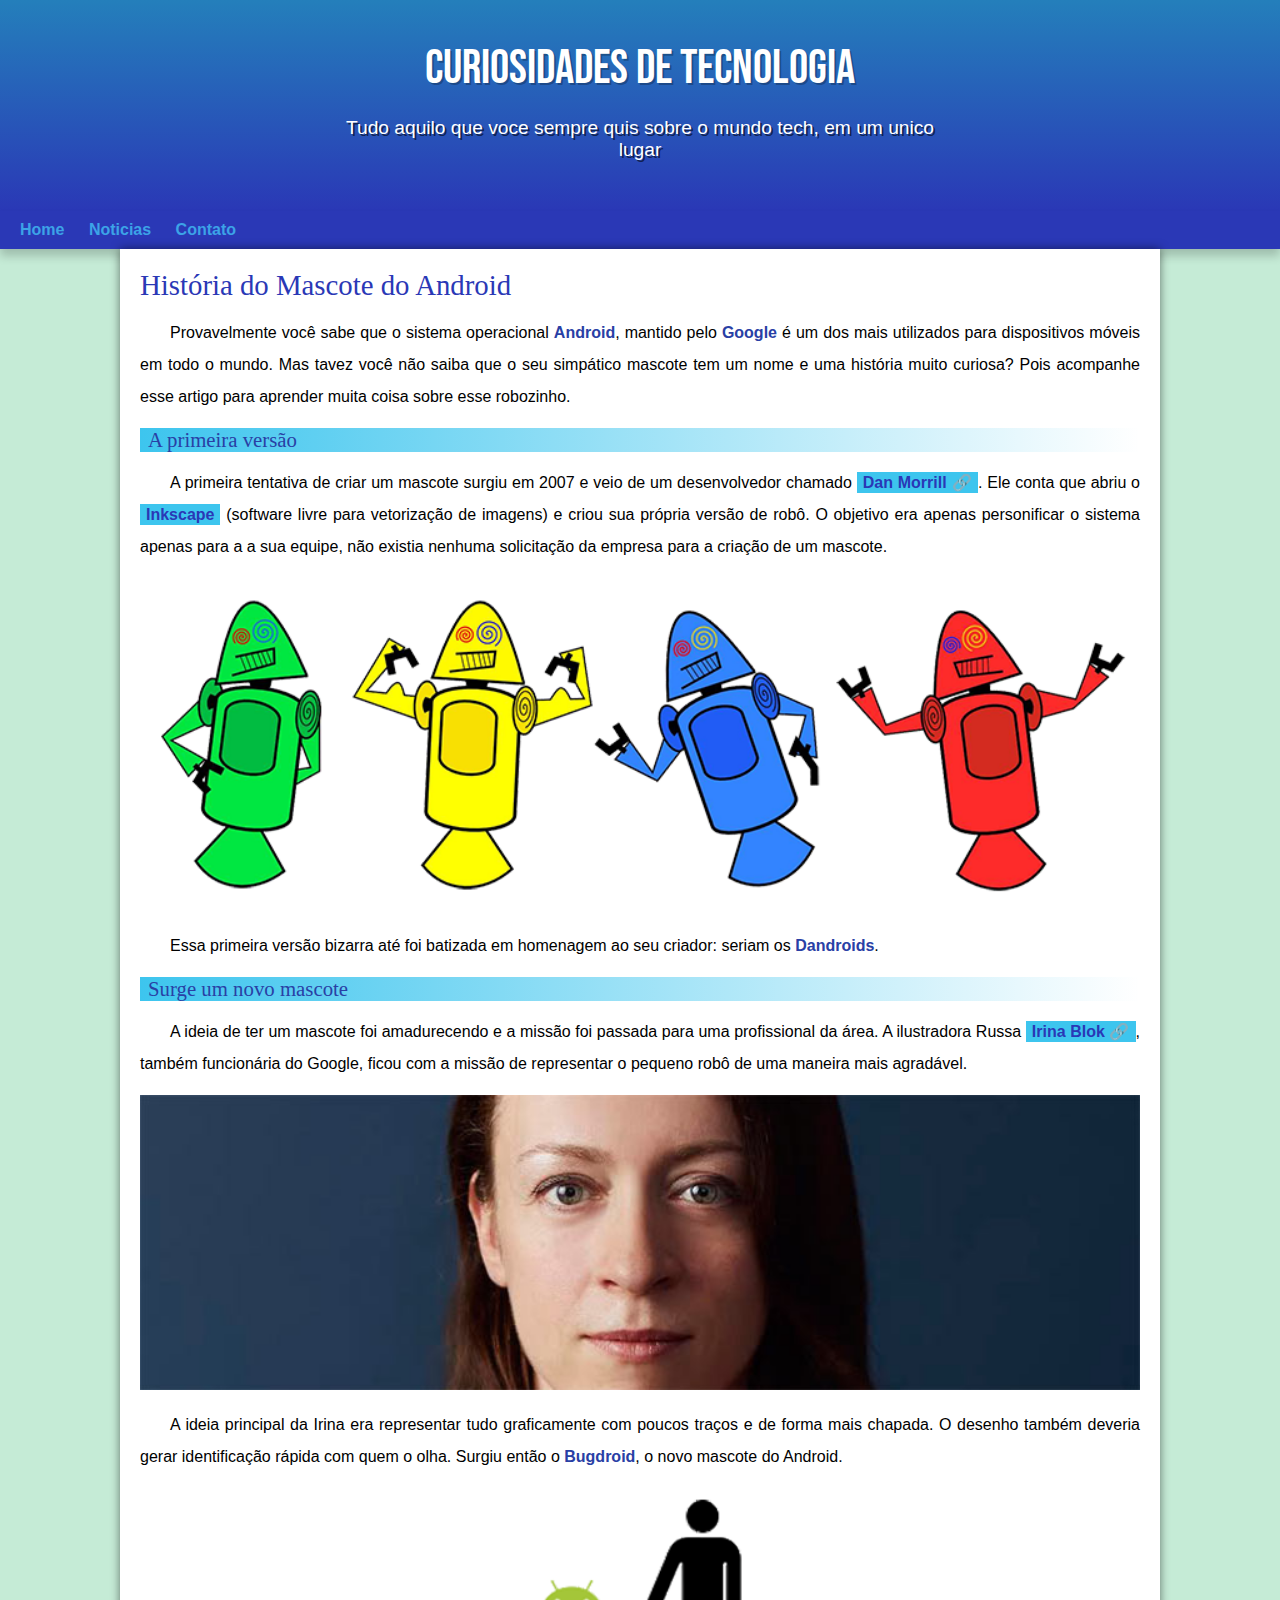
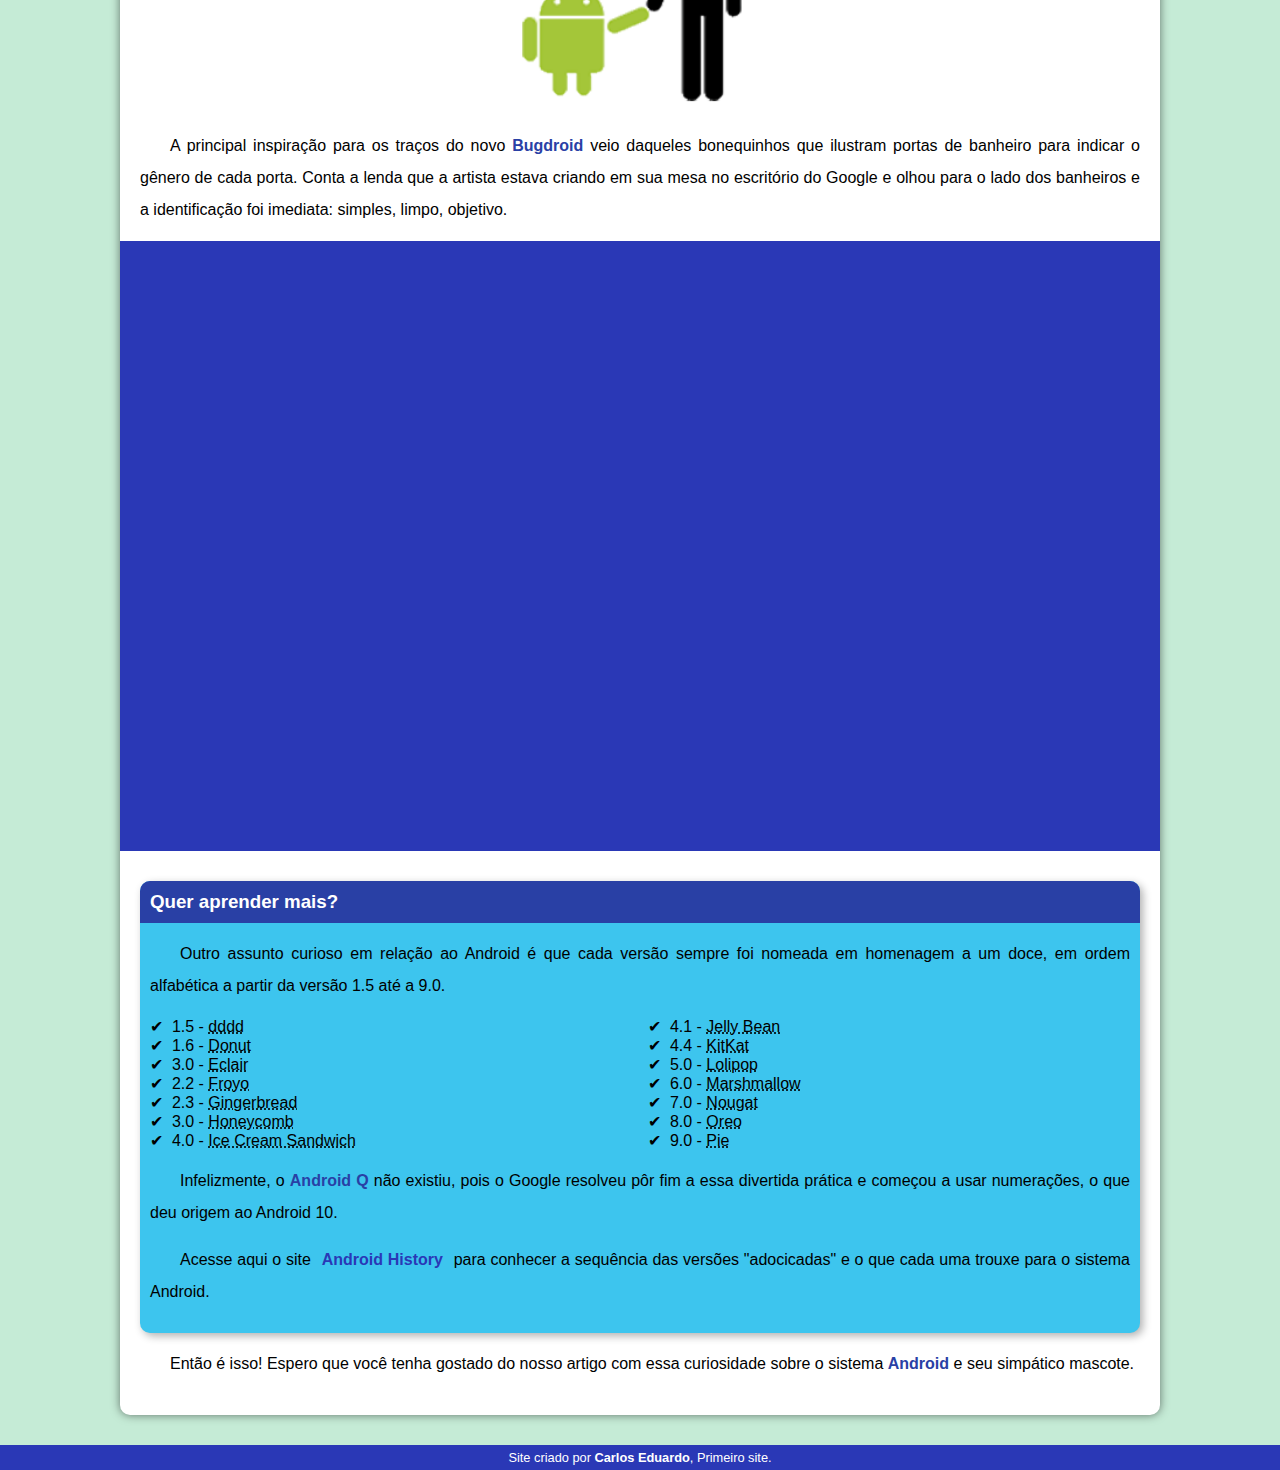
<file: index.html>
<!DOCTYPE html>
<html lang="pt-br">
<head>
    <meta charset="UTF-8">
    <meta name="viewport" content="width=device-width, initial-scale=1.0">
    <title>Como surgiu o mascote do Andoid?</title>
    <link rel="shortcut icon" href="imagens/favicon.ico" type="image/x-icon">
    <link rel="stylesheet" href="estilos/style.css">
</head>
<body>
    <header>
        <h1>Curiosidades de Tecnologia</h1>
        <p>Tudo aquilo que voce sempre quis sobre o mundo tech, em um unico lugar</p>
    </header>
    <nav>
        <a href="#">Home</a>
        <a href="#">Noticias</a>
        <a href="#">Contato</a>
    </nav>
    <main>
        <article>
            <h1>História do Mascote do Android</h1>

        <p>Provavelmente você sabe que o sistema operacional <strong>Android</strong>, mantido pelo <strong>Google</strong> é um dos mais utilizados para dispositivos móveis em todo o mundo. Mas tavez você não saiba que o seu simpático mascote tem um nome e uma história muito curiosa? Pois acompanhe esse artigo para aprender muita coisa sobre esse robozinho.</p>

        <h2>A primeira versão</h2>

        <p>A primeira tentativa de criar um mascote surgiu em 2007 e veio de um desenvolvedor chamado <a href="https://androidcommunity.com/dan-morrill-shows-us-the-android-mascot-that-almost-was-20130103/" target="_blank" class="externo">Dan Morrill</a>. Ele conta que abriu o <a href="https://inkscape.org/pt-br/" target="_blank">Inkscape</a> (software livre para vetorização de imagens) e criou sua própria versão de robô. O objetivo era apenas personificar o sistema apenas para a a sua equipe, não existia nenhuma solicitação da empresa para a criação de um mascote.</p>

        <picture>
            <source media="(max-width: 670px)" srcset="imagens/dan-droids-pq.png">
            <img src="imagens/dan-droids.png" alt="Primeiro mascote do Andoid">
        </picture>

        <p>Essa primeira versão bizarra até foi batizada em homenagem ao seu criador: seriam os <strong>Dandroids</strong>.</p>

        <h2>Surge um novo mascote</h2>

        <p>A ideia de ter um mascote foi amadurecendo e a missão foi passada para uma profissional da área. A ilustradora Russa <a href="https://www.irinablok.com/android" target="_blank" class="externo">Irina Blok</a>, também funcionária do Google, ficou com a missão de representar o pequeno robô de uma maneira mais agradável.</p>

        <picture>
            <source media="(max-width: 670px)" srcset="imagens/irina-blok-pq.jpg">
            <img src="imagens/irina-blok.jpg" alt="Irina blok, Criadora do Bugdroid">
        </picture>

        <p>A ideia principal da Irina era representar tudo graficamente com poucos traços e de forma mais chapada. O desenho também deveria gerar identificação rápida com quem o olha. Surgiu então o <strong>Bugdroid</strong>, o novo mascote do Android.</p>

        <img src="imagens/bugdroid.png" class="pequena" alt="Bugdroid">

        <p>A principal inspiração para os traços do novo <strong>Bugdroid</strong> veio daqueles bonequinhos que ilustram portas de banheiro para indicar o gênero de cada porta. Conta a lenda que a artista estava criando em sua mesa no escritório do Google e olhou para o lado dos banheiros e a identificação foi imediata: simples, limpo, objetivo.</p>

        <div class="video">
            <iframe width="560" height="315" src="https://www.youtube.com/embed/l2UDgpLz20M?si=ZgyoV6JOtmm5uJj2" title="YouTube video player" frameborder="0" allow="accelerometer; autoplay; clipboard-write; encrypted-media; gyroscope; picture-in-picture; web-share" referrerpolicy="strict-origin-when-cross-origin" allowfullscreen></iframe>
        </div>
        
        <aside>
            <h3>Quer aprender mais?</h3>

            <p>Outro assunto curioso em relação ao Android é que cada versão sempre foi nomeada em homenagem a um doce, em ordem alfabética a partir da versão 1.5 até a 9.0.</p>

            <ul>
                <li>1.5 - <abbr title="Bolo de copo">dddd</abbr></li>
                <li>1.6 - <abbr title="Rosquinha">Donut</abbr></li>
                <li>3.0 - <abbr title="Bomba">Eclair</abbr></li>
                <li>2.2 - <abbr title="Iorgute congelado">Froyo</abbr></li>
                <li>2.3 - <abbr title="Biscoito de gengibre">Gingerbread</abbr></li>
                <li>3.0 - <abbr title="Favo de mel">Honeycomb</abbr></li>
                <li>4.0 - <abbr title="Sanduíche de Sorvete">Ice Cream Sandwich</abbr></li>
                <li>4.1 - <abbr title="Jujuba">Jelly Bean</abbr></li>
                <li>4.4 - <abbr title="Kikat">KitKat</abbr></li>
                <li>5.0 - <abbr title="Pirulito">Lolipop</abbr></li>
                <li>6.0 - <abbr title="Marshmallow">Marshmallow</abbr></li>
                <li>7.0 - <abbr title="Torrone">Nougat</abbr></li>
                <li>8.0 - <abbr title="Oreo">Oreo</abbr></li>
                <li>9.0 - <abbr title="Torta">Pie</abbr></li>
            </ul>
            
            <p>Infelizmente, o <strong>Android Q </strong>não existiu, pois o Google resolveu pôr fim a essa divertida prática e começou a usar numerações, o que deu origem ao Android 10.</p>

            <p>Acesse aqui o site <a href="https://www.android.com/intl/en_uk/what-is-android/" target="_blank class="externo"">Android History</a> para conhecer a sequência das versões "adocicadas" e o que cada uma trouxe para o sistema Android.</p>
        </aside>

        <p>Então é isso! Espero que você tenha gostado do nosso artigo com essa curiosidade sobre o sistema <strong>Android</strong> e seu simpático mascote.</p>
        </article>
    </main>
    <footer>
        <p>Site criado por <a href="https://www.instagram.com/eduxxzss/" target="_blank">Carlos Eduardo</a>, Primeiro site.</p>
    </footer>

</body>
</html>
</file>
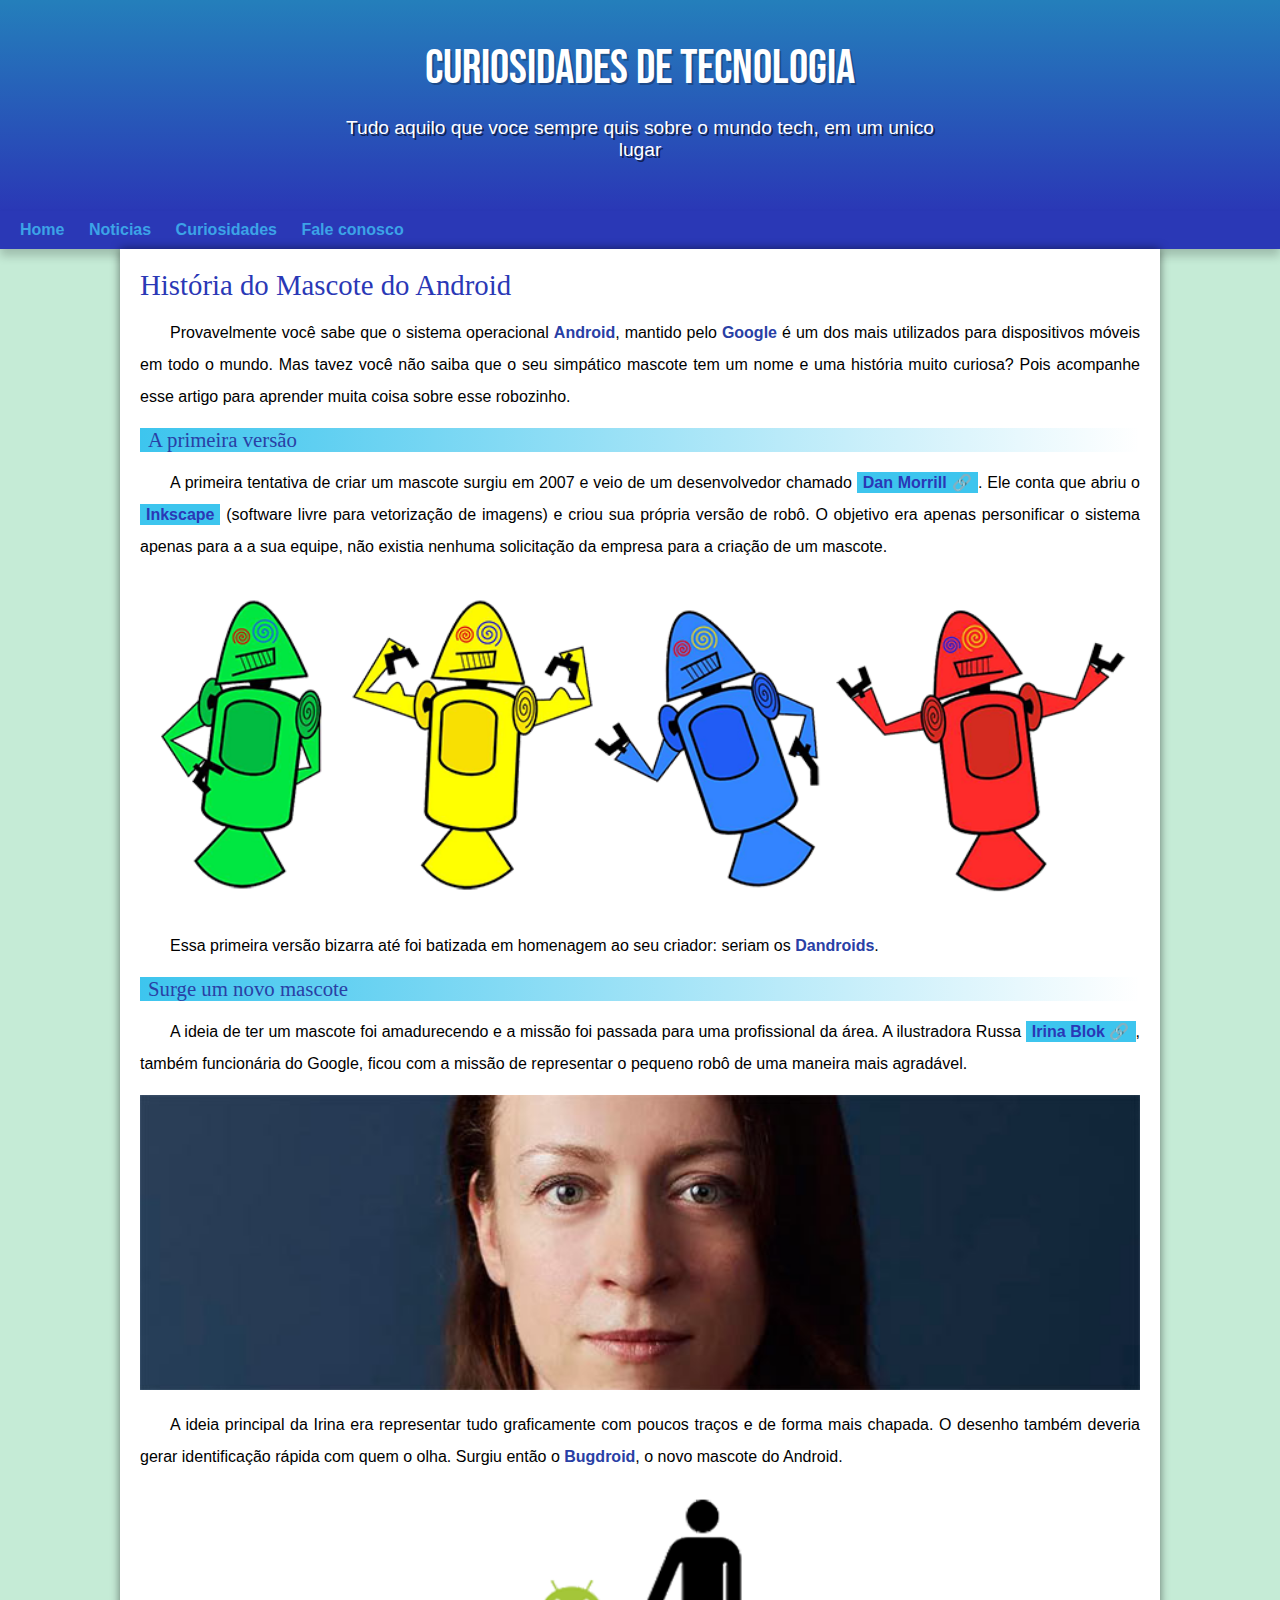
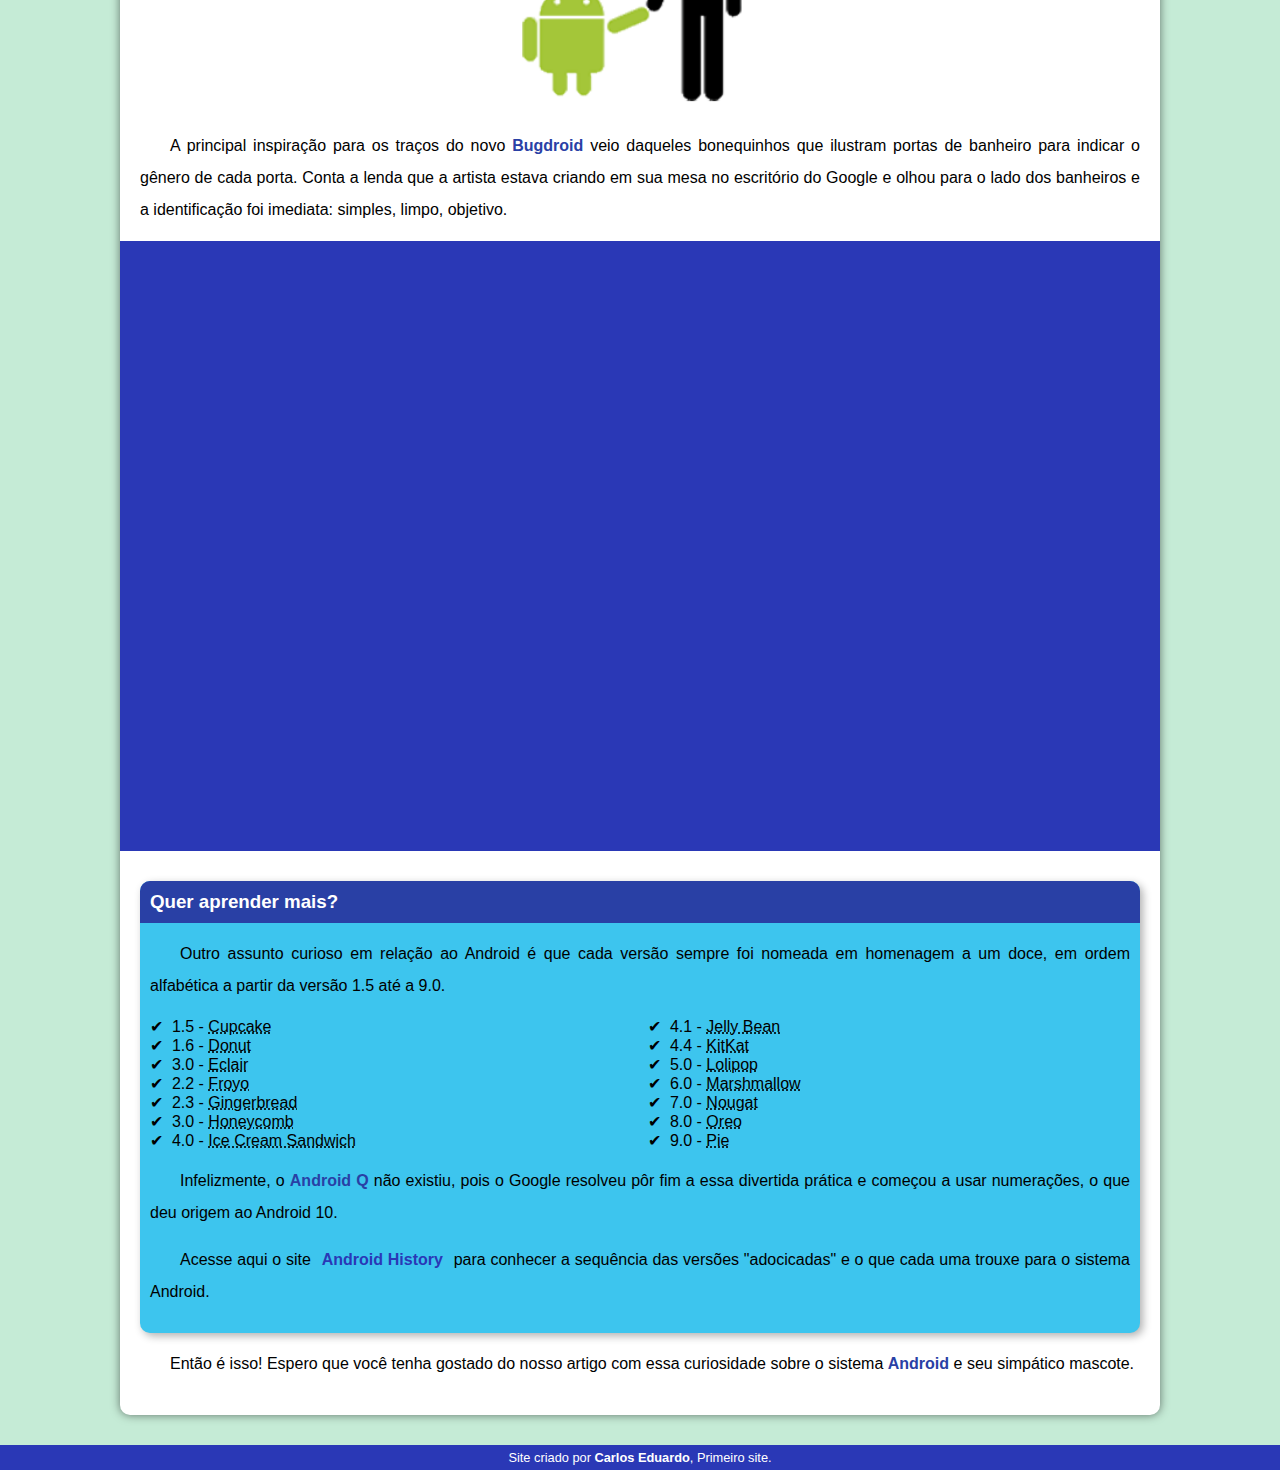
<file: index.html.html>
<!DOCTYPE html>
<html lang="pt-br">
<head>
    <meta charset="UTF-8">
    <meta name="viewport" content="width=device-width, initial-scale=1.0">
    <title>Como surgiu o mascote do Andoid?</title>
    <link rel="shortcut icon" href="imagens/favicon.ico" type="image/x-icon">
    <link rel="stylesheet" href="estilos/style.css">
</head>
<body>
    <header>
        <h1>Curiosidades de Tecnologia</h1>
        <p>Tudo aquilo que voce sempre quis sobre o mundo tech, em um unico lugar</p>
    </header>
    <nav>
        <a href="#">Home</a>
        <a href="#">Noticias</a>
        <a href="#">Curiosidades</a>
        <a href="#">Fale conosco</a>
    </nav>
    <main>
        <article>
            <h1>História do Mascote do Android</h1>

        <p>Provavelmente você sabe que o sistema operacional <strong>Android</strong>, mantido pelo <strong>Google</strong> é um dos mais utilizados para dispositivos móveis em todo o mundo. Mas tavez você não saiba que o seu simpático mascote tem um nome e uma história muito curiosa? Pois acompanhe esse artigo para aprender muita coisa sobre esse robozinho.</p>

        <h2>A primeira versão</h2>

        <p>A primeira tentativa de criar um mascote surgiu em 2007 e veio de um desenvolvedor chamado <a href="https://androidcommunity.com/dan-morrill-shows-us-the-android-mascot-that-almost-was-20130103/" target="_blank" class="externo">Dan Morrill</a>. Ele conta que abriu o <a href="https://inkscape.org/pt-br/" target="_blank">Inkscape</a> (software livre para vetorização de imagens) e criou sua própria versão de robô. O objetivo era apenas personificar o sistema apenas para a a sua equipe, não existia nenhuma solicitação da empresa para a criação de um mascote.</p>

        <picture>
            <source media="(max-width: 670px)" srcset="imagens/dan-droids-pq.png">
            <img src="imagens/dan-droids.png" alt="Primeiro mascote do Andoid">
        </picture>

        <p>Essa primeira versão bizarra até foi batizada em homenagem ao seu criador: seriam os <strong>Dandroids</strong>.</p>

        <h2>Surge um novo mascote</h2>

        <p>A ideia de ter um mascote foi amadurecendo e a missão foi passada para uma profissional da área. A ilustradora Russa <a href="https://www.irinablok.com/android" target="_blank" class="externo">Irina Blok</a>, também funcionária do Google, ficou com a missão de representar o pequeno robô de uma maneira mais agradável.</p>

        <picture>
            <source media="(max-width: 670px)" srcset="imagens/irina-blok-pq.jpg">
            <img src="imagens/irina-blok.jpg" alt="Irina blok, Criadora do Bugdroid">
        </picture>

        <p>A ideia principal da Irina era representar tudo graficamente com poucos traços e de forma mais chapada. O desenho também deveria gerar identificação rápida com quem o olha. Surgiu então o <strong>Bugdroid</strong>, o novo mascote do Android.</p>

        <img src="imagens/bugdroid.png" class="pequena" alt="Bugdroid">

        <p>A principal inspiração para os traços do novo <strong>Bugdroid</strong> veio daqueles bonequinhos que ilustram portas de banheiro para indicar o gênero de cada porta. Conta a lenda que a artista estava criando em sua mesa no escritório do Google e olhou para o lado dos banheiros e a identificação foi imediata: simples, limpo, objetivo.</p>

        <div class="video">
            <iframe width="560" height="315" src="https://www.youtube.com/embed/l2UDgpLz20M?si=ZgyoV6JOtmm5uJj2" title="YouTube video player" frameborder="0" allow="accelerometer; autoplay; clipboard-write; encrypted-media; gyroscope; picture-in-picture; web-share" referrerpolicy="strict-origin-when-cross-origin" allowfullscreen></iframe>
        </div>
        
        <aside>
            <h3>Quer aprender mais?</h3>

            <p>Outro assunto curioso em relação ao Android é que cada versão sempre foi nomeada em homenagem a um doce, em ordem alfabética a partir da versão 1.5 até a 9.0.</p>

            <ul>
                <li>1.5 - <abbr title="Bolo de copo">Cupcake</abbr></li>
                <li>1.6 - <abbr title="Rosquinha">Donut</abbr></li>
                <li>3.0 - <abbr title="Bomba">Eclair</abbr></li>
                <li>2.2 - <abbr title="Iorgute congelado">Froyo</abbr></li>
                <li>2.3 - <abbr title="Biscoito de gengibre">Gingerbread</abbr></li>
                <li>3.0 - <abbr title="Favo de mel">Honeycomb</abbr></li>
                <li>4.0 - <abbr title="Sanduíche de Sorvete">Ice Cream Sandwich</abbr></li>
                <li>4.1 - <abbr title="Jujuba">Jelly Bean</abbr></li>
                <li>4.4 - <abbr title="Kikat">KitKat</abbr></li>
                <li>5.0 - <abbr title="Pirulito">Lolipop</abbr></li>
                <li>6.0 - <abbr title="Marshmallow">Marshmallow</abbr></li>
                <li>7.0 - <abbr title="Torrone">Nougat</abbr></li>
                <li>8.0 - <abbr title="Oreo">Oreo</abbr></li>
                <li>9.0 - <abbr title="Torta">Pie</abbr></li>
            </ul>
            
            <p>Infelizmente, o <strong>Android Q </strong>não existiu, pois o Google resolveu pôr fim a essa divertida prática e começou a usar numerações, o que deu origem ao Android 10.</p>

            <p>Acesse aqui o site <a href="https://www.android.com/intl/en_uk/what-is-android/" target="_blank class="externo"">Android History</a> para conhecer a sequência das versões "adocicadas" e o que cada uma trouxe para o sistema Android.</p>
        </aside>

        <p>Então é isso! Espero que você tenha gostado do nosso artigo com essa curiosidade sobre o sistema <strong>Android</strong> e seu simpático mascote.</p>
        </article>
    </main>
    <footer>
        <p>Site criado por <a href="https://www.instagram.com/eduxxzss/" target="_blank">Carlos Eduardo</a>, Primeiro site.</p>
    </footer>

</body>
</html>
</file>
<file: estilos/style.css>
@charset "UTF-8";

@import url('https://fonts.googleapis.com/css2?family=Bebas+Neue&display=swap');

@font-face {
    font-family: 'Andoid';
    src: url('../fontes/idroid.otf') format('opentype');
    font-weight: normal;
}


:root {
    --cor0:#c5ebd6;
    --cor1:#3dc5ee;
    --cor2:#3ca3e7;
    --cor3:#247fbb;
    --cor4:#2940a5;
    --cor5:#2a38b6;

    --fonte-padrao: Arial, Verdana, Helvetica, sans-serif;
    --fonte-destaque: 'bebas Neue', cursive;
    --fonte-andoid: 'Android', cursive;
}

* {
    margin: 0px;
    padding: 0px;
}

body {
    background-color: var(--cor0);
    font-family: var(--fonte-padrao);
}

a.externo::after {
    content: '\00A0\1f517';
}


header {
    background-image: linear-gradient(to bottom, var(--cor3), var(--cor5));
    min-height: 150px;
    text-align: center;
    padding-top: 40px;
}

header > h1 {
    color: white;
    font-family: var(--fonte-destaque);
    font-size: 3em;
    font-weight: normal;
    margin-bottom: 20px;
    text-shadow: 2px 2px 0px rgba(0, 0, 0, 0.267);
}

header > p {
    font-family: var(--fonte-padrao);
    font-size: 1.2em;
    color: white;
    max-width: 600px;
    padding-right: 10px;
    padding-left: 10px;
    margin: auto;
    padding-bottom: 50px;
    text-shadow: 2px 2px 0px rgba(0, 0, 0, 0.575);
}

nav {
    background-color: var(--cor5);
    padding: 10px;
    box-shadow: 0px 7px 9px rgb(0, 0, 0, 0.192);
}

nav > a {
    color: var(--cor2);
    padding: 10px;
    border-radius: 5px;
    text-decoration: none;
    font-weight: bold;
    transition-duration: .5s;
}

nav > a:hover {
    background-color: var(--cor3);
    color: var(--cor5);
}

main {
    
    min-width: 300px;
    max-width: 1000px;
    margin: auto;
    margin-bottom: 30px;
    padding: 20px;
    background-color: white;
    box-shadow: 0px 0px 10px rgba(0, 0, 0, 0.514);
    border-bottom-left-radius: 10px;
    border-bottom-right-radius: 10px;
}

main h1 {
    color: var(--cor5);
    font-family: var(--fonte-andoid);
    font-weight: normal;
    font-size: 1.8em;
}

main h2 {
    font-family: var(--fonte-andoid);
    color: var(--cor4);
    font-size: 1.3em;
    font-weight: normal;
    background-image: linear-gradient(to right, var(--cor1),transparent);
    text-indent: 8px;
}

main p {
    margin: 15px 0px;
    text-align: justify;
    text-indent: 30px;
    font-size: 1em;
    line-height: 2em;
}

main strong {
    color: var(--cor4);
    font-weight: bold;
}

main a{
    text-decoration: none;
    font-weight: bold;
    color: var(--cor5);
    background-color: var(--cor1);
    padding: 2px 6px;
}

main a:hover {
    text-decoration: underline;
    color: var(--cor4);
}

main img {
    width: 100%;
}

main img.pequena {
    max-width: 350px;
    display: block;
    margin: auto;
}

div.video {
    background-color: var(--cor5);
    margin: 0px -20px 30px -20px;
    padding: 20px;
    padding-bottom: 59%;
    position: relative;
}

div.video > iframe {
    position: absolute;
    top: 5%;
    left: 6%;
    width: 90%;
    height: 90%;
}

aside {
    background-color: var(--cor1);
    padding: 10px;
    border-radius: 10px;
    box-shadow: 3px 3px 8px rgba(0, 0, 0, 0.308);
}

aside > h3 {
    background-color: var(--cor4);
    color: white;
    padding: 10px;
    margin: -10px -10px 0px -10px;
    border-radius: 10px 10px 0px 0px;
}

aside > ul {
    list-style-type: '\2714\00A0\00A0';
    list-style-position: inside;
    columns: 2;
}

footer {
    background-color: var(--cor5);
    color: white;
    text-align: center;
    font-size: 0.8em;
    padding: 5px;
}

footer a {
    color: white;
    font-weight: bolder;
    text-decoration: none;
}

footer a:hover {
    text-decoration: underline;
    color: var(--cor1);
}
</file>
